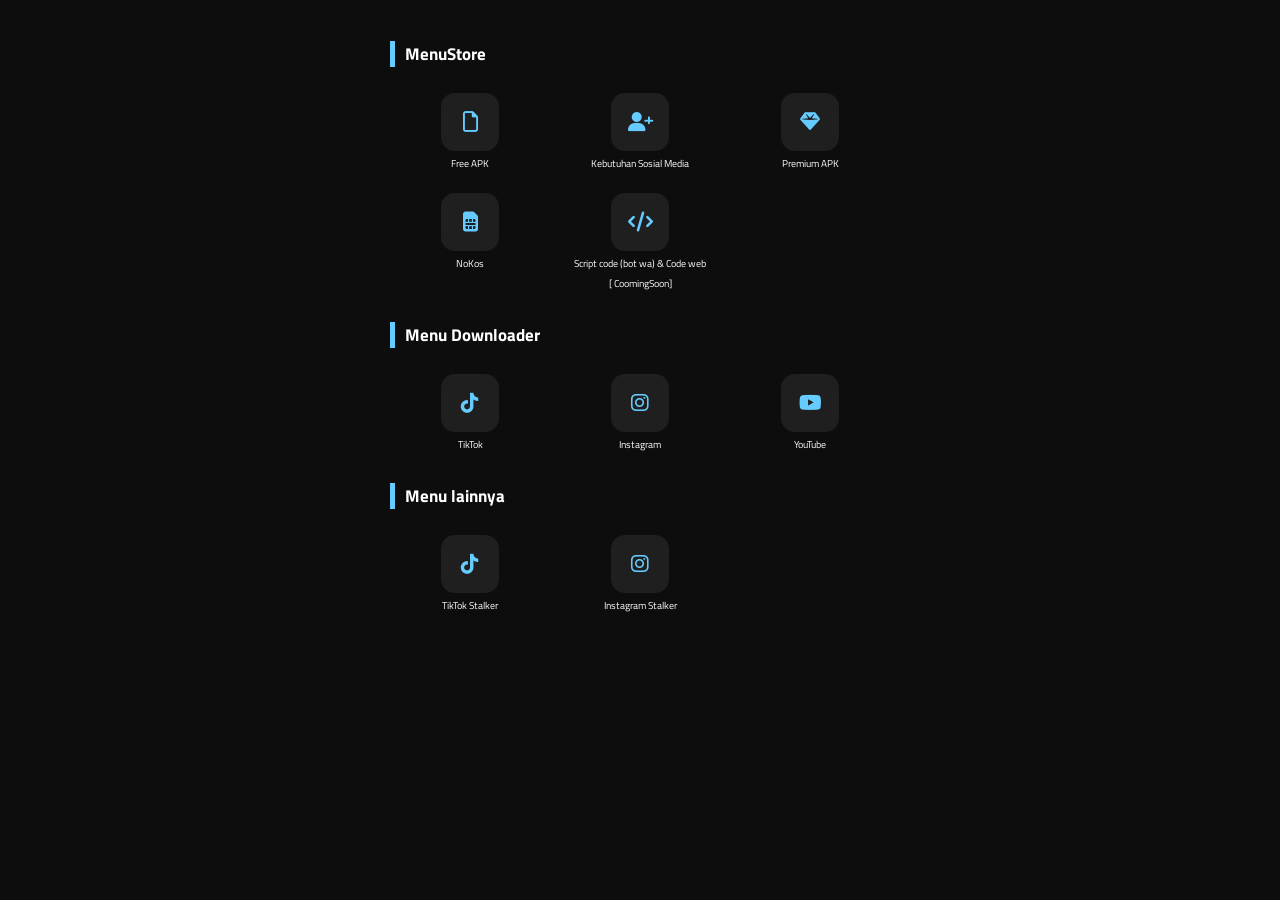
<file: public/index.html>
<!DOCTYPE html>
<html lang="id">
<head>
  <meta charset="UTF-8" />
  <meta name="viewport" content="width=device-width, initial-scale=1" />
  <title>Raaan Store — Bernada</title>
  <link rel="stylesheet" href="https://cdnjs.cloudflare.com/ajax/libs/font-awesome/6.4.0/css/all.min.css" />
  <link href="https://fonts.googleapis.com/css2?family=Inter:wght@400;700&family=Titillium+Web:wght@400;700&display=swap" rel="stylesheet" />
  <link rel="stylesheet" href="asset/css/beranda.css">
<script src="asset/js/beranda.js"></script>

  
</head>
<body>
  <!-- Loader -->
  <div class="loader-wrapper" id="loader">
    <div class="loader"></div>
    <div class="loader-text">tnggu sdng memuat tab…</div>
  </div>
  <!-- Konten -->
  <div class="container" id="mainContent">

    <!-- Menu Grid -->
    <h3>MenuStore</h3>
    <div class="menu-grid">
      <div class="menu-item">
        <div class="menu-icon" onclick="location.href='freeapk.html'"><i class="fa-regular fa-file"></i></div>
        <span>Free APK</span>
      </div>
      <div class="menu-item">
        <div class="menu-icon" onclick="location.href='social.html'"><i class="fa-solid fa-user-plus"></i></div>
        <span>Kebutuhan Sosial Media</span>
      </div>
      <div class="menu-item">
        <div class="menu-icon" onclick="location.href='apkpremium.html'"><i class="fa-solid fa-gem"></i></div>
        <span>Premium APK</span>
      </div>
      <div class="menu-item">
        <div class="menu-icon" onclick="location.href='nokos.html'"><i class="fa-solid fa-sim-card"></i></div>
        <span>NoKos</span>
      </div>
      <div class="menu-item">
        <div class="menu-icon" onclick="location.href='#'"><i class="fa-solid fa-code"></i></div>
        <span>Script code (bot wa) &  Code web  </span> <span>[ CoomingSoon]</span>
      </div>
    </div>

    <!-- Menu Downloader -->
    <h3>Menu Downloader</h3>
    <div class="menu-grid">
      <div class="social-item">
        <div class="social-icon" onclick="location.href='/downlaod/tiktok.html'"><i class="fab fa-tiktok"></i></div>
        <span>TikTok</span>
      </div>
      <div class="social-item">
        <div class="social-icon" onclick="location.href='/downlaod/instagram.html'"><i class="fab fa-instagram"></i></div>
        <span>Instagram</span>
      </div>
      <div class="social-item">
        <div class="social-icon" onclick="location.href='/downlaod/youtube.html'"><i class="fab fa-youtube"></i></div>
        <span>YouTube</span>
      </div>
    </div>

    <!-- Menu lainnya -->
    <h3>Menu lainnya</h3>
    <div class="menu-grid">
      <div class="social-item">
        <div class="social-icon" onclick="location.href='/stalker/tt.html'"><i class="fab fa-tiktok"></i></div>
        <span>TikTok Stalker</span>
      </div>
      <div class="social-item">
        <div class="social-icon" onclick="location.href='/stalker/ig.html'"><i class="fab fa-instagram"></i></div>
        <span>Instagram Stalker</span> 
      </div>
    
    </div>
  </div>

  
</body>
  
</body></html>
</file>
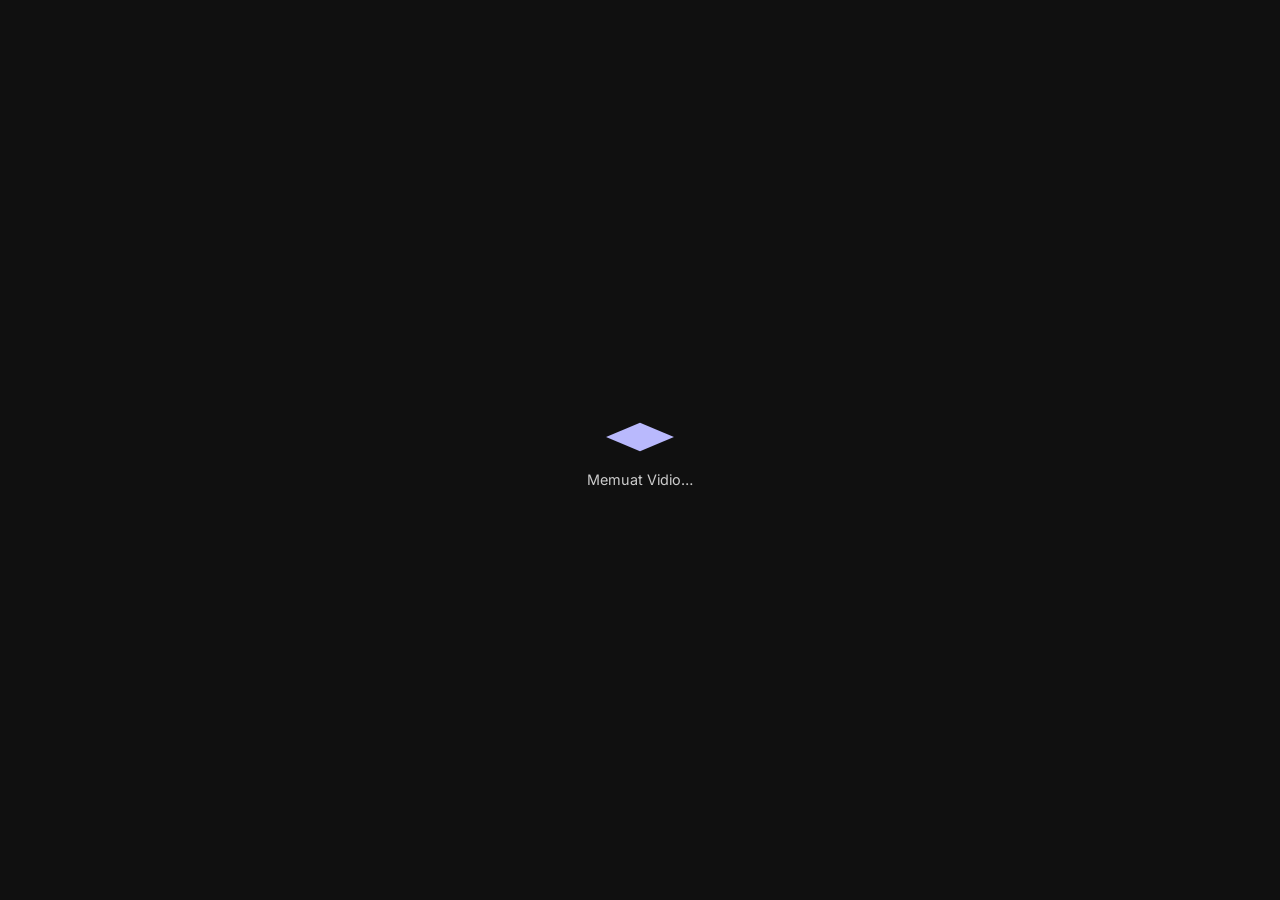
<file: public/apkpremium.html>
<!DOCTYPE html>
<html lang="id">
<head>
  <meta charset="UTF-8" />
  <meta name="viewport" content="width=device-width, initial-scale=1" />
  <title>Raaan Store — Premium</title>
  
  <!-- Fonts & Icons -->
  <link rel="stylesheet" href="https://cdnjs.cloudflare.com/ajax/libs/font-awesome/6.4.0/css/all.min.css" />
  <link href="https://fonts.googleapis.com/css2?family=Inter:wght@400;700&display=swap" rel="stylesheet" />

  <!-- Custom Styles & Scripts -->
  <link rel="stylesheet" href="asset/css/apkpremium.css" />
  <script src="asset/js/apkpremium.js" defer></script>
</head>
<body>
  <!-- Loader -->
  <div class="loader-wrapper" id="loader">
    <div class="loader"></div>
    <div class="loader-text">Tunggu, sedang memuat data…</div>
  </div>

  <!-- Main Content -->
  <div class="container" id="mainContent">
    <div class="header">
      <a href="index.html" class="back-arrow" title="Kembali">
        <i class="fas fa-arrow-left"></i>
      </a>
      <h2>Premium Bulanan</h2>
    </div>
    <div class="premium-grid" id="premium-grid"></div>
  </div>

  <!-- Detail Popup -->
  <div class="overlay detail-popup" id="detailPopup">
    <div class="box" id="detailBox"></div>
  </div>

  <!-- Guide Popup -->
  <div class="overlay guide-popup" id="guidePopup">
    <div class="box">
      <h3>Panduan Transaksi</h3>
      <ul>
        <li>Pilih aplikasi lalu klik Order</li>
        <li>Selesaikan pembayaran lewat WhatsApp admin</li>
        <li>Setelah bayar, admin kirim detail</li>
        <li>Transaksi selesai</li>
      </ul>
      <button id="guideBack" class="btn-back">Kembali</button>
      <button id="guideOk" class="btn-yes">Ya Paham</button>
    </div>
  </div>

  <!-- Confirm Popup -->
  <div class="overlay confirm-popup" id="confirmPopup">
    <div class="box">
      <p id="confirmText"></p>
      <button id="confirmBack" class="btn-back">Kembali</button>
      <button id="confirmYes" class="btn-yes">Ya, aku mau 😋</button>
    </div>
  </div>
</body>
</html>
</file>
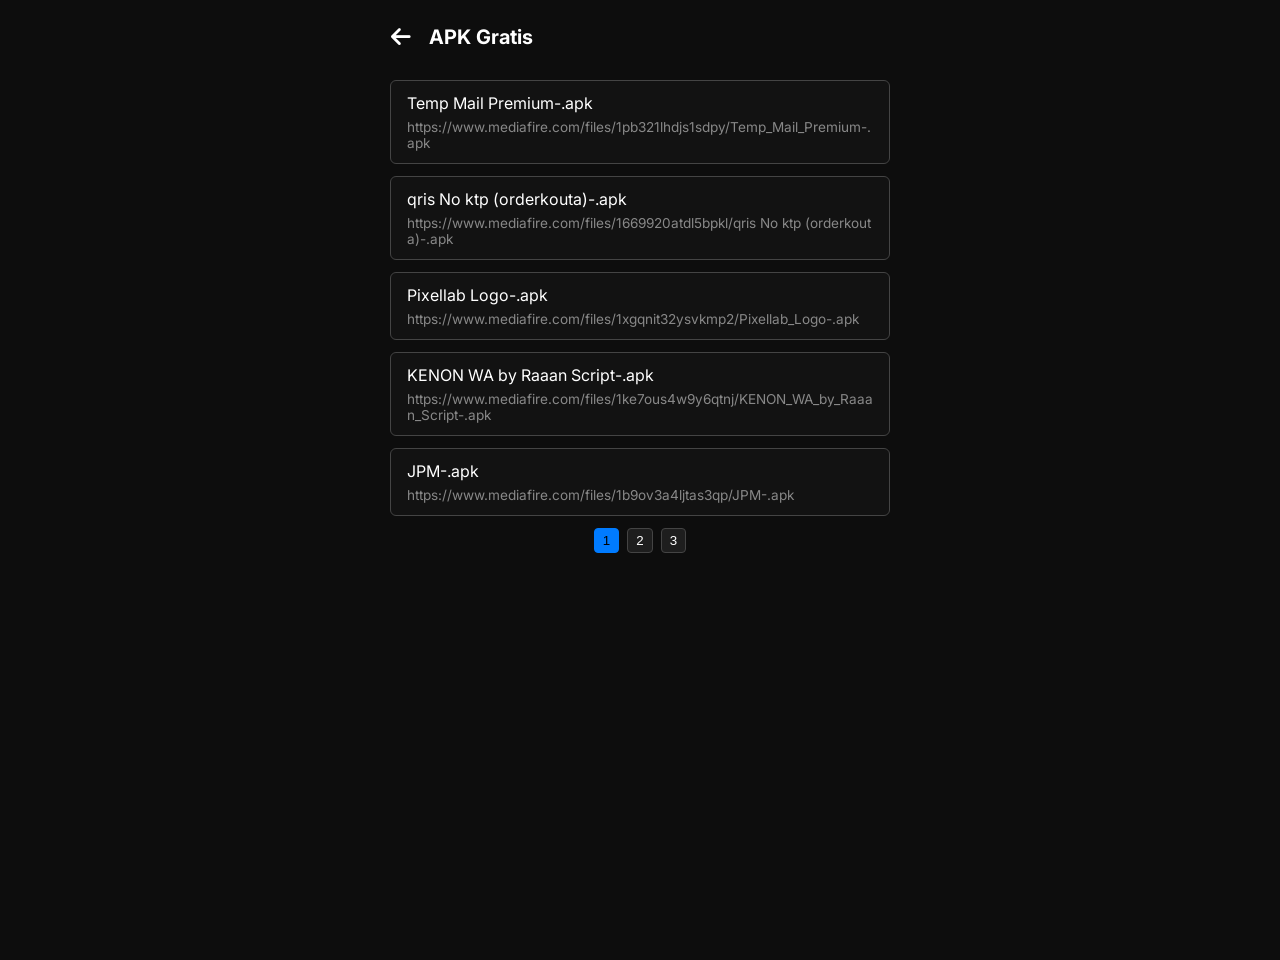
<file: public/freeapk.html>
<!DOCTYPE html>
<html lang="id">
<head>
  <meta charset="UTF-8" />
  <meta name="viewport" content="width=device-width,initial-scale=1" />
  <title>Raaan Store — Free APK</title>
  <link rel="stylesheet" href="https://cdnjs.cloudflare.com/ajax/libs/font-awesome/6.4.0/css/all.min.css"/>
  <link href="https://fonts.googleapis.com/css2?family=Inter:wght@400;700&display=swap" rel="stylesheet"/>
  <link rel="stylesheet" href="asset/css/freeapk.css">
</head>
<body>
  <!-- Loader -->
  <div class="loader-wrapper" id="loader">
    <div class="loader"></div>
    <div class="loader-text">Memuat APK…</div>
  </div>

  <!-- Main Content -->
  <div id="mainContent" style="display:none;">
    <div class="container">
      <div class="header">
        <a href="index.html" class="back-arrow" title="Kembali">
          <i class="fas fa-arrow-left"></i>
        </a>
        <h2>APK Gratis</h2>
      </div>
      <div id="file-list"></div>
      <div id="pagination"></div>
    </div>

  </div>

  <!-- Popup Warning -->
  <div class="overlay" id="popup">
    <div class="box">
      <p>
        ⚠️ Dilarang menjual, memperjualbelikan atau menyalahgunakan APK ini.<br>
      Lu Langgar ,  dosa developer web ditanggung yg jual
      </p>
      <button class="btn btn-confirm" id="btnYes">Ya, gw janji</button>
      <button class="btn btn-cancel" id="btnNo">Kembali</button>
    </div>
  </div>

  <script src="asset/js/freeapk.js"></script>
</body>
</html>
</file>
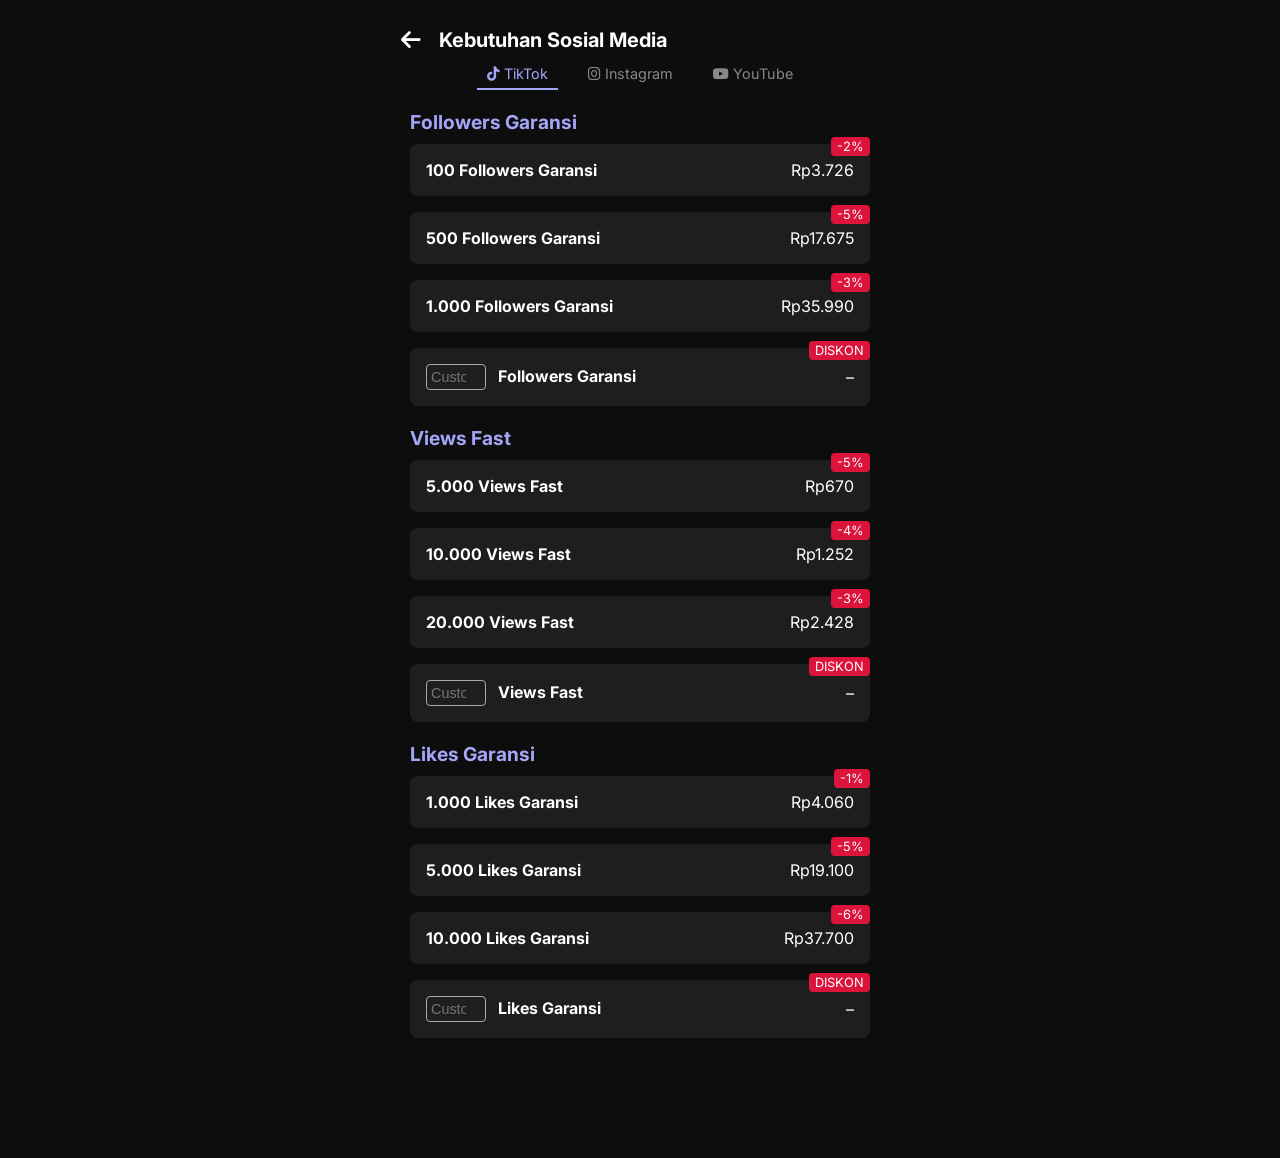
<file: public/social.html>
<!DOCTYPE html>
<html lang="id">
<head>
  <meta charset="UTF-8" />
  <meta name="viewport" content="width=device-width,initial-scale=1" />
  <title>Raaan Store — Sosial</title>
  <link rel="stylesheet" href="https://cdnjs.cloudflare.com/ajax/libs/font-awesome/6.4.0/css/all.min.css" />
  <link href="https://fonts.googleapis.com/css2?family=Inter:wght@400;700&display=swap" rel="stylesheet" />
  <link rel="stylesheet" href="asset/css/sosial.css" />
</head>
<body>
  <!-- Loader -->
  <div class="loader-wrapper" id="loader">
    <span class="loader"></span>
    <div class="loader-text">Sabar ya, lagi load…</div>
    <div class="loader-nama" id="loaderNama" style="margin-top: 10px; font-weight: bold;"></div>
  </div>

  <!-- Header -->
  <div class="header">
    <a href="index.html" class="back-arrow" title="Kembali"><i class="fas fa-arrow-left"></i></a>
    <h2>Kebutuhan Sosial Media</h2>
  </div>

  <!-- Nav -->
 <div class="socmed-nav" id="nav-socmed">
  <a data-platform="tiktok" class="active"><i class="fab fa-tiktok"></i> TikTok</a>
  <a data-platform="instagram"><i class="fab fa-instagram"></i> Instagram</a>
  <a data-platform="youtube"><i class="fab fa-youtube"></i> YouTube</a>
</div>


  <!-- Konten -->
  <div class="container" id="mainContent" style="display:none;">
    <div id="sosial-container"></div>
  </div>

  <!-- Popup Detail -->
  <div class="overlay detail-popup" id="detailPopup">
    <div class="box" id="detailBox"></div>
  </div>

  <!-- Popup Guide -->
  <div class="overlay guide-popup" id="guidePopup">
    <div class="box">
      <h3>Panduan Transaksi</h3>
      <ul>
        <li>Pilih Aplikasi lalu klik Order</li>
        <li>Selesaikan Pembayaran lewat WhatsApp admin</li>
        <li>Setelah bayar, admin kirim detail</li>
        <li>Transaksi selesai</li>
      </ul>
      <button id="guideBack" class="btn-back">Kembali</button>
      <button id="guideOk" class="btn-yes">Ya Paham</button>
    </div>
  </div>

  <!-- Popup Confirm -->
  <div class="overlay confirm-popup" id="confirmPopup">
    <div class="box">
      <p id="confirmText"></p>
      <button id="confirmBack" class="btn-back">Kembali</button>
      <button id="confirmYes" class="btn-yes">Ya, aku mau😋</button>
    </div>
  </div>

  <script src="asset/js/social.js"></script>
</body>
</html>
</file>
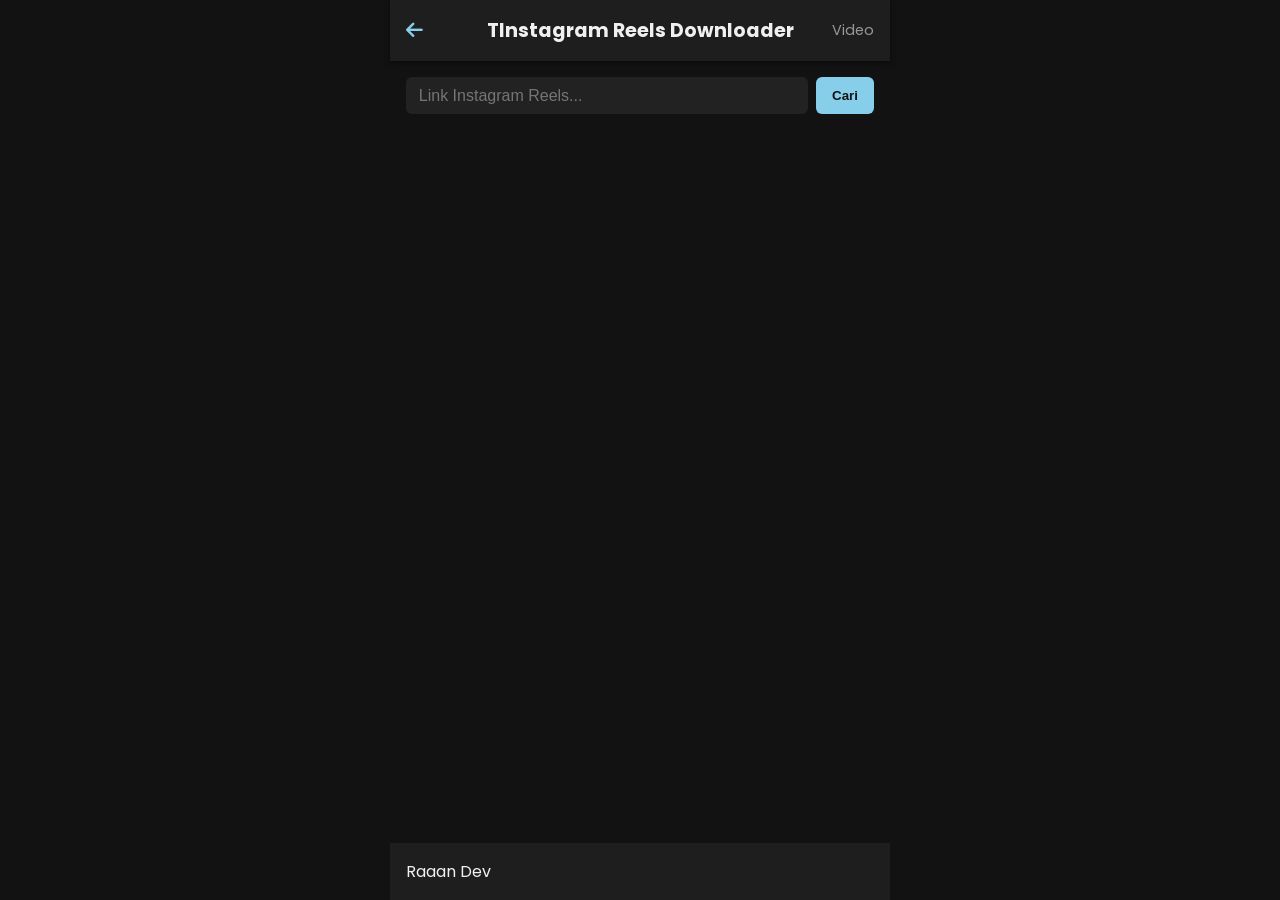
<file: public/downlaod/instagram.html>
<!DOCTYPE html>
<html lang="id">
<head>
  <meta charset="UTF-8" />
  <meta name="viewport" content="width=device-width, initial-scale=1" />
  <title>Instagram Reels Downloader</title>
  <link rel="stylesheet" href="https://cdnjs.cloudflare.com/ajax/libs/font-awesome/6.4.0/css/all.min.css" />
  <link href="https://fonts.googleapis.com/css2?family=Poppins:wght@400;700&display=swap" rel="stylesheet" />
  <style>
    * {
      box-sizing: border-box;
      margin: 0;
      padding: 0;
    }
    body {
      font-family: 'Poppins', sans-serif;
      background: #121212;
      color: #f0f0f0;
      display: flex;
      flex-direction: column;
      align-items: center;
      height: 100vh;
    }
    header, footer {
      width: 100%;
      max-width: 500px;
      background: #1e1e1e;
      padding: 1rem;
    }
    header {
      position: relative;
      display: flex;
      justify-content: center;
      align-items: center;
      box-shadow: 0 2px 5px rgba(0, 0, 0, 0.5);
    }
    header i {
      position: absolute;
      left: 1rem;
      color: #87ceeb;
      font-size: 1.2rem;
      cursor: pointer;
    }
    header span {
      position: absolute;
      right: 1rem;
      font-size: 0.9rem;
      color: #ccc;
      opacity: 0.7;
    }
    header h1 {
      font-size: 1.2rem;
      font-weight: 700;
      text-align: center;
    }
    .container {
      flex: 1;
      width: 100%;
      max-width: 500px;
      padding: 1rem;
      overflow: auto;
      display: flex;
      flex-direction: column;
      align-items: center;
    }
    .controls {
      display: flex;
      gap: .5rem;
      width: 100%;
      margin-bottom: 1rem;
    }
    .controls input {
      flex: 1;
      padding: .6rem .8rem;
      background: #222;
      color: #eee;
      border: none;
      border-radius: 6px;
      font-size: 1rem;
    }
    .controls button {
      padding: .6rem 1rem;
      background: #87CEEB;
      color: #121212;
      border: none;
      border-radius: 6px;
      font-weight: 700;
      cursor: pointer;
    }
    .preview-container {
      width: 100%;
      display: none;
      flex-direction: column;
      align-items: center;
      gap: 1rem;
    }
    .preview-container.active {
      display: flex;
    }
    .preview-media {
      width: 100%;
      border-radius: 8px;
      background: #000;
    }
    .download-btn {
      width: 100%;
      padding: .8rem;
      background: #87CEEB;
      color: #121212;
      text-align: center;
      font-weight: 700;
      border: none;
      border-radius: 25px;
      text-decoration: none;
      cursor: pointer;
    }
    #overlay {
      position: fixed;
      top: 0; left: 0; right: 0; bottom: 0;
      background: rgba(18,18,18,0.85);
      backdrop-filter: blur(6px);
      display: none;
      align-items: center;
      justify-content: center;
      flex-direction: column;
      z-index: 1000;
    }
    .loader {
      width: 48px;
      height: 48px;
      background: #87CEEB;
      transform: rotateX(65deg) rotate(45deg);
      animation: layers1 1s linear infinite alternate;
      position: relative;
      margin-bottom: 10px;
    }
    .loader::after {
      content: "";
      position: absolute;
      inset: 0;
      background: rgba(255,255,255,0.7);
      animation: layerTr 1s linear infinite alternate;
    }
    .loader-text, .loader-url {
      color: #ccc;
      margin-top: 5px;
      text-align: center;
    }
    @keyframes layers1 {
      from { box-shadow: 0 0 0 0 }
      to   { box-shadow: 20px 20px 0 -4px }
    }
    @keyframes layerTr {
      from { transform: translate(0,0) scale(1) }
      to   { transform: translate(-25px,-25px) scale(1) }
    }
  </style>
</head>
<body>
  <header>
    <i class="fa fa-arrow-left" onclick="history.back()"></i>
    <h1>TInstagram Reels Downloader</h1>
    <span> Video</span>
  </header>

  <div class="container">
    <div class="controls">
      <input id="inputLink" placeholder="Link Instagram Reels..." />
      <button id="btnPreview">Cari</button>
    </div>

    <div class="preview-container" id="previewArea">
      <video id="videoPlayer" controls class="preview-media"></video>
      <a id="btnVideo" class="download-btn">Unduh Video</a>
      <a id="btnAudio" class="download-btn">Unduh Audio</a>
    </div>
  </div>

  <div id="overlay">
    <div class="loader"></div>
    <div class="loader-text" id="loaderText">Memuat…</div>
    <div class="loader-url" id="loaderUrl"></div>
  </div>

  <footer>Raaan Dev</footer>

  <script>
    const inputLink   = document.getElementById('inputLink'),
          btnPreview  = document.getElementById('btnPreview'),
          previewArea = document.getElementById('previewArea'),
          videoPlayer = document.getElementById('videoPlayer'),
          btnVideo    = document.getElementById('btnVideo'),
          btnAudio    = document.getElementById('btnAudio'),
          overlay     = document.getElementById('overlay'),
          loaderUrl   = document.getElementById('loaderUrl');

    function showLoading(url) {
      overlay.style.display = 'flex';
      loaderUrl.textContent = url;
    }
    function hideLoading() {
      overlay.style.display = 'none';
    }

    async function fetchReels() {
      const url = inputLink.value.trim();
      if (!url) return alert('Masukkan link Reels yang valid!');
      showLoading(url);
      try {
        const res  = await fetch(`https://fastrestapis.fasturl.cloud/downup/igdown?url=${encodeURIComponent(url)}`);
        const j    = await res.json();
        const item = j.result.data?.[0];
        if (!item?.url) throw new Error();
        return item.url;
      } catch {
        alert('Gagal memuat Reels!');
        return null;
      } finally {
        hideLoading();
      }
    }

    btnPreview.onclick = async () => {
      const videoUrl = await fetchReels();
      if (!videoUrl) return;
      videoPlayer.src     = videoUrl;
      btnVideo.href       = videoUrl;
      btnVideo.download   = 'Downlaoder reels instgram By Raaan Dev.mp4';
      btnAudio.href       = videoUrl;
      btnAudio.download   = ' Downlaoder reels Instagram By Raaan Dev.mp3';
      previewArea.classList.add('active');
    };
  </script>
</body>
</html>
</file>
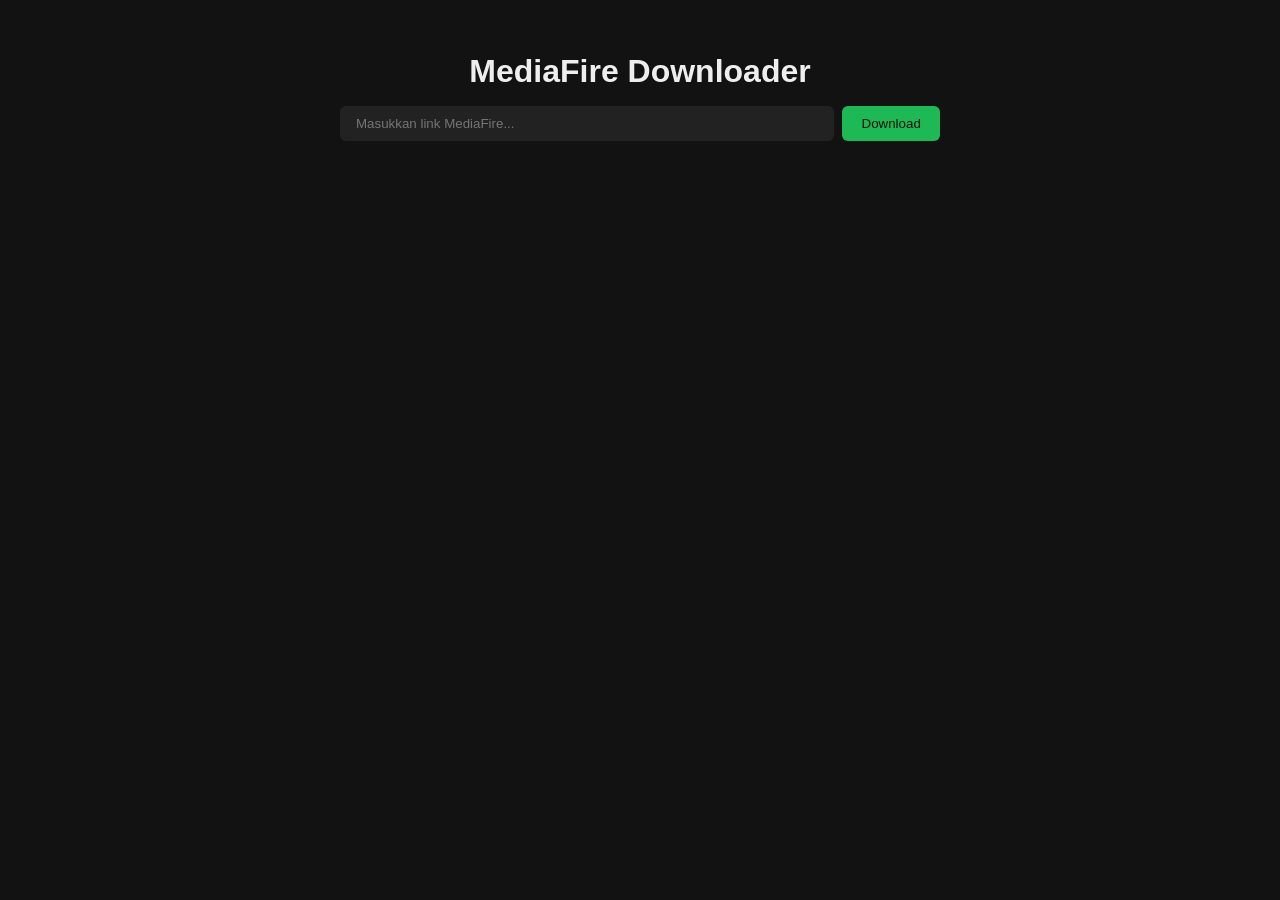
<file: public/downlaod/mediafire.html>
<!DOCTYPE html>
<html lang="id">
<head>
<meta charset="UTF-8" />
<meta name="viewport" content="width=device-width,initial-scale=1" />
<title>MediaFire Downloader</title>
<style>
  body{margin:0;font-family:sans-serif;background:#121212;color:#eee;display:flex;flex-direction:column;align-items:center;padding:2rem;}
  h1{margin-bottom:1rem;}
  .input-group{display:flex;gap:.5rem;width:100%;max-width:600px;}
  input{flex:1;padding:.6rem 1rem;border:none;border-radius:6px;background:#222;color:#eee;}
  button{padding:.6rem 1.2rem;border:none;border-radius:6px;background:#1db954;color:#111;cursor:pointer;}
  .preview{margin-top:1rem;width:100%;max-width:600px;}
  .download-btn{display:inline-block;margin-top:1rem;padding:.6rem 1.5rem;border-radius:6px;background:#1db954;color:#111;text-decoration:none;font-weight:700;}
  #info{margin-top:1rem;background:#222;padding:1rem;border-radius:8px;}
  #toast{position:fixed;top:1rem;right:1rem;padding:.8rem 1.2rem;border-radius:6px;opacity:0;transition:opacity .3s;}
  #toast.show{opacity:1;}
  #toast.loading{background:#555;}
  #toast.success{background:#1db954;}
  #toast.error{background:#e03e3e;}
</style>
</head>
<body>
<h1>MediaFire Downloader</h1>
<div class="input-group">
  <input id="inputLink" placeholder="Masukkan link MediaFire..." />
  <button id="btnFetch">Download</button>
</div>
<div id="info" style="display:none;"></div>
<a id="downloadBtn" class="download-btn" style="display:none;">Unduh File</a>
<div id="toast"></div>
<script>
  const toast = document.getElementById('toast');
  function showToast(msg, type) {
    toast.textContent = msg;
    toast.className = 'show ' + type;
    setTimeout(() => { toast.className = ''; }, 2500);
  }
  async function fetchFile() {
    const url = document.getElementById('inputLink').value.trim();
    if (!url) { showToast('URL kosong','error'); return; }
    showToast('Loading...','loading');
    try {
      const res = await fetch('https://r.jina.ai/'+url, { headers:{ 'x-return-format':'html' } });
      const txt = await res.text();
      const dom = new DOMParser().parseFromString(txt,'text/html');
      const btn = dom.querySelector('a#downloadButton');
      const title = dom.querySelector('div.dl-btn-label')?.textContent.trim()||'file';
      if(!btn?.href) throw '';
      document.getElementById('info').textContent = title;
      document.getElementById('info').style.display='block';
      const dl = document.getElementById('downloadBtn');
      dl.href = btn.href; dl.download = title; dl.style.display='inline-block';
      showToast('Berhasil!','success');
    } catch {
      showToast('Gagal mengambil link','error');
    }
  }
  document.getElementById('btnFetch').onclick = fetchFile;
</script>
</body>
</html>
</file>
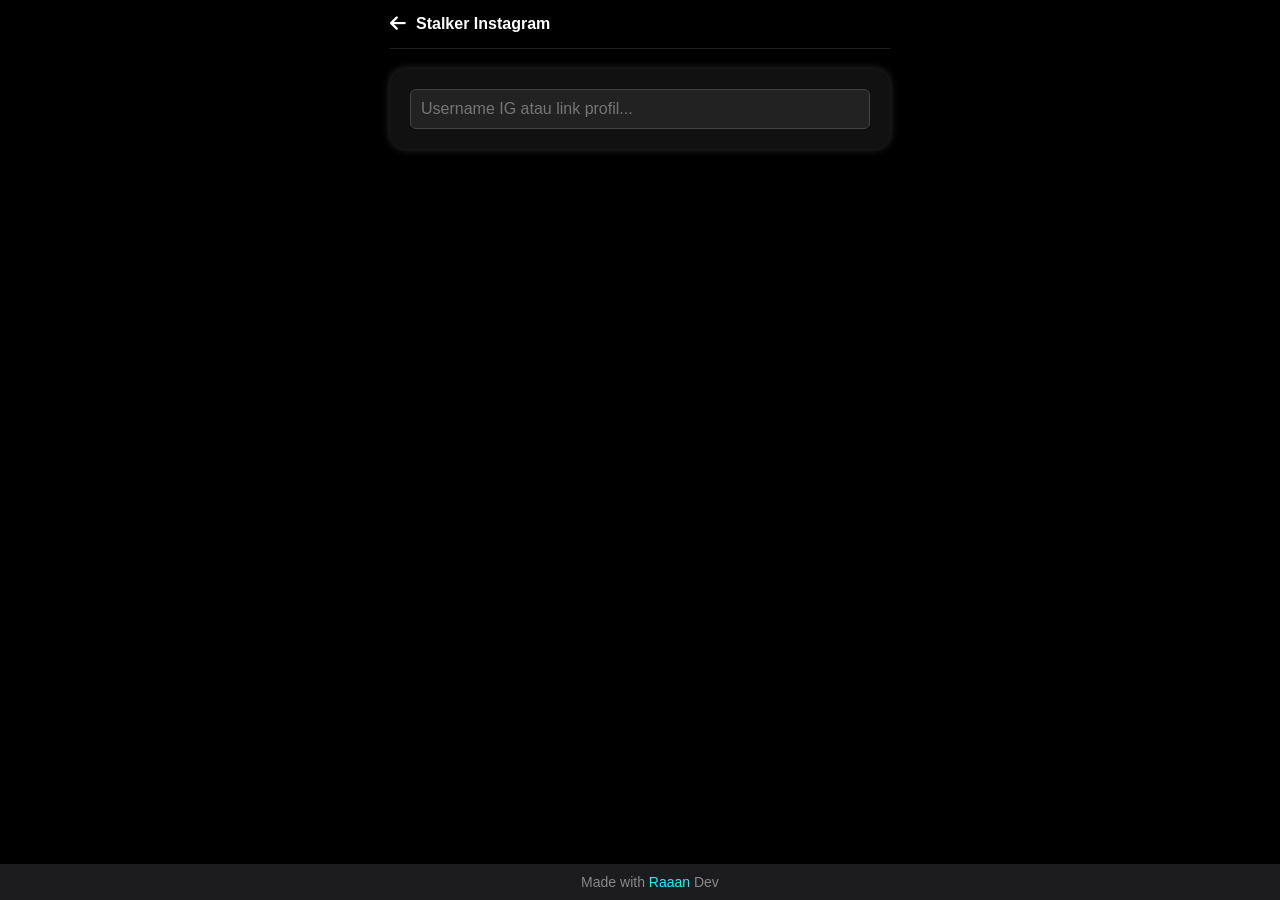
<file: public/downlaod/youtube.html>
<!DOCTYPE html>
<html lang="id">
<head>
  <meta charset="UTF-8">    <meta name="viewport" content="width=device-width, initial-scale=1.0">
  <title>Instagram Stalker</title>
  <link rel="stylesheet" href="https://cdnjs.cloudflare.com/ajax/libs/font-awesome/6.5.0/css/all.min.css">
  <style>
    body {
      background-color: #000;
      color: #fff;
      font-family: sans-serif;
      margin: 0;
      padding-bottom: 60px;
    }

    .wrapper {
      max-width: 500px;
      margin: 0 auto;
      padding: 0 15px;
    }

    .header {
      display: flex;
      align-items: center;
      gap: 10px;
      padding: 15px 0;
      border-bottom: 1px solid #222;
    }

    .header i {
      font-size: 18px;
      cursor: pointer;
    }

    .header div {
      font-weight: bold;
    }

    .container, .input-container {
      background: #111;
      padding: 20px;
      margin-top: 20px;
      border-radius: 16px;
      box-shadow: 0 0 8px #333;
    }

    .top-info {
      display: none;
      align-items: center;
      gap: 15px;
    }

    .avatar {
      width: 90px;
      height: 90px;
      border-radius: 50%;
      border: 2px solid #fff;
      background-size: cover;
      background-position: center;
    }

    .user-info {
      display: flex;
      flex-direction: column;
    }

    .username {
      font-weight: bold;
      font-size: 18px;
    }

    .realname {
      color: #ccc;
      font-size: 15px;
    }

    .stats {
      display: none;
      justify-content: space-around;
      margin: 20px 0 10px;
      text-align: center;
    }

    .stat {
      font-size: 14px;
    }

    .stat .value {
      font-weight: bold;
      font-size: 18px;
    }

    .bio {
      display: none;
      text-align: center;
      font-size: 14px;
      margin-top: 10px;
      white-space: pre-line;
    }

    input {
      width: 100%;
      padding: 10px;
      font-size: 16px;
      border-radius: 6px;
      background: #222;
      color: #fff;
      border: 1px solid #444;
      box-sizing: border-box;
    }

 footer {
      position: fixed;
      bottom: 0;
      width: 100%;
      background: #1c1c1e;
      text-align: center;
      padding: 10px;
      font-size: 14px;
      color: #888;
    }

    #loadingText {
      margin-top: 20px;
      text-align: center;
      font-style: italic;
      color: #999;
    }
  </style>
</head>
<body>

  <div class="wrapper">
    <div class="header">
      <i class="fas fa-arrow-left" onclick="history.back()"></i>
      <div onclick="history.back()">Stalker Instagram</div>
    </div>

    <div id="inputContainer" class="input-container">
      <input type="text" id="iguser" placeholder="Username IG atau link profil...">
    </div>

    <div id="loadingText"></div>

    <div id="topInfoContainer" class="container" style="display:none;">
      <div id="top-info" class="top-info">
        <div class="avatar" id="avatar"></div>
        <div class="user-info">
          <div class="username" id="username"></div>
          <div class="realname" id="realname"></div>
        </div>
      </div>

      <div class="stats" id="stats">
        <div class="stat">
          <div class="value" id="posts">0</div>
          <div>postingan</div>
        </div>
        <div class="stat">
          <div class="value" id="followers">0</div>
          <div>pengikut</div>
        </div>
        <div class="stat">
          <div class="value" id="following">0</div>
          <div>mengikuti</div>
        </div>
      </div>

      <div class="bio" id="bio"></div>
    </div>
  </div>

  <footer>Made with <span style="color:#0ff;">Raaan</span> Dev</footer>

  <script>
    function extractUsername(input) {
      try {
        const url = new URL(input);
        if (url.hostname.includes("instagram.com")) {
          const path = url.pathname.split("/");
          return path[1] || null;
        }
      } catch {
        return input.replace("@", "").trim();
      }
    }

    async function stalkIG(username) {
      const loading = document.getElementById("loadingText");
      const topInfo = document.getElementById("top-info");
      const stats = document.getElementById("stats");
      const bio = document.getElementById("bio");
      const container = document.getElementById("topInfoContainer");
      const inputWrap = document.getElementById("inputContainer");

      topInfo.style.display = "none";
      stats.style.display = "none";
      bio.style.display = "none";
      loading.innerText = "Mencari user...";
      container.style.display = "none";

      try {
        const res = await fetch(`https://restapi-v2.simplebot.my.id/stalk/instagram?user=${username}`);
        const data = await res.json();

        if (!data.status) {
          loading.innerText = "Akun tidak ditemukan.";
          return;
        }

        const u = data.result;

        document.getElementById("avatar").style.backgroundImage = `url('${u.avatar}')`;
        document.getElementById("username").innerText = u.username.replace("@", "");
        document.getElementById("realname").innerText = u.name;
        document.getElementById("posts").innerText = u.posts || "0";
        document.getElementById("followers").innerText = u.followers;
        document.getElementById("following").innerText = u.following;
        document.getElementById("bio").innerText = u.bio;

        loading.innerText = "";
        topInfo.style.display = "flex";
        stats.style.display = "flex";
        bio.style.display = "block";
        container.style.display = "block";

        // Pindahkan input ke bawah data
        container.insertAdjacentElement("afterend", inputWrap);
      } catch (e) {
        loading.innerText = "Gagal ambil data!";
        console.error(e);
      }
    }

    const input = document.getElementById("iguser");
    let timer;
    input.addEventListener("input", () => {
      clearTimeout(timer);
      const val = extractUsername(input.value);
      if (!val) return;
      timer = setTimeout(() => stalkIG(val), 800);
    });
  </script>
</body>
</html>
</file>
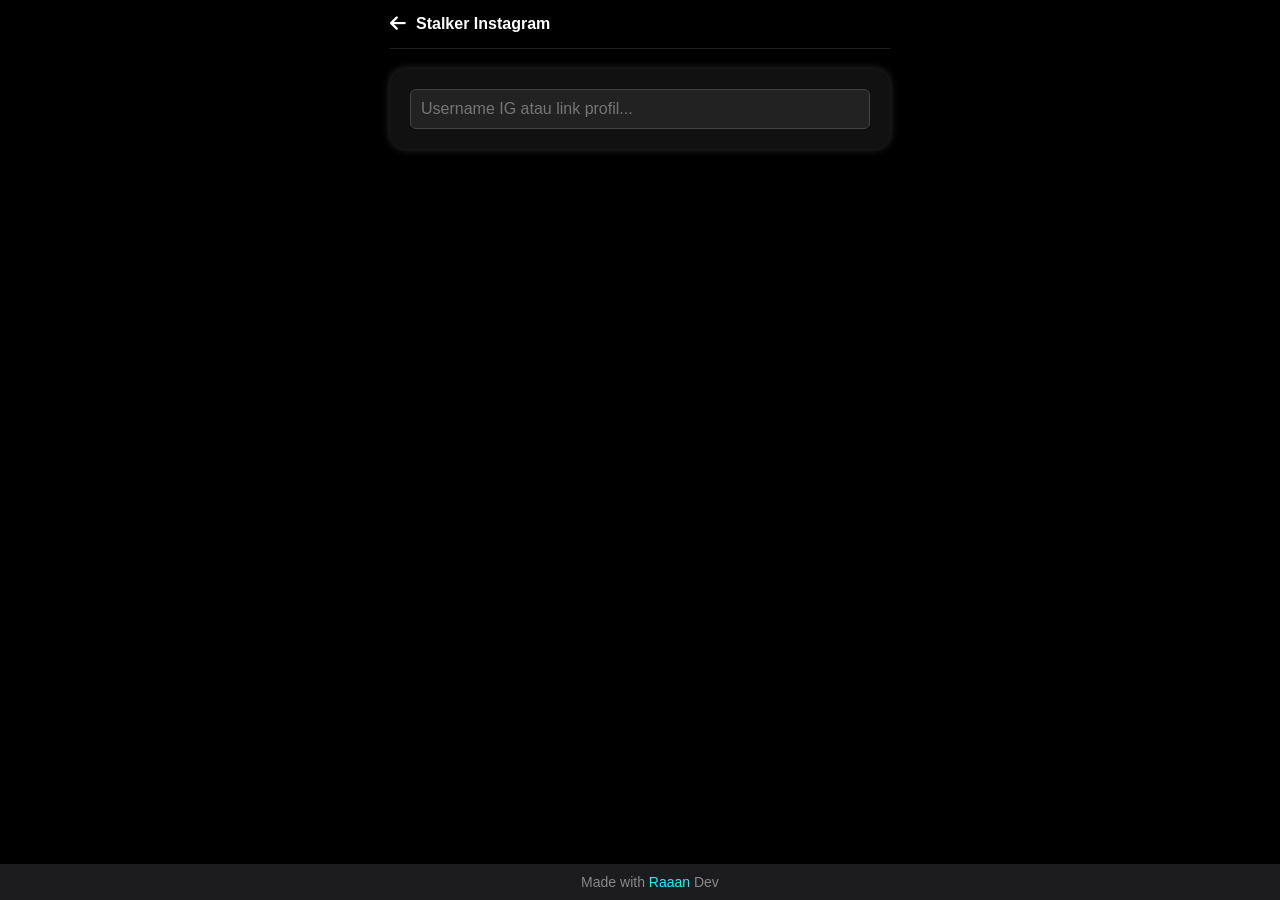
<file: public/stalker/ig.html>
<!DOCTYPE html>
<html lang="id">
<head>
  <meta charset="UTF-8">    <meta name="viewport" content="width=device-width, initial-scale=1.0">
  <title>Instagram Stalker</title>
  <link rel="stylesheet" href="https://cdnjs.cloudflare.com/ajax/libs/font-awesome/6.5.0/css/all.min.css">
  <style>
    body {
      background-color: #000;
      color: #fff;
      font-family: sans-serif;
      margin: 0;
      padding-bottom: 60px;
    }

    .wrapper {
      max-width: 500px;
      margin: 0 auto;
      padding: 0 15px;
    }

    .header {
      display: flex;
      align-items: center;
      gap: 10px;
      padding: 15px 0;
      border-bottom: 1px solid #222;
    }

    .header i {
      font-size: 18px;
      cursor: pointer;
    }

    .header div {
      font-weight: bold;
    }

    .container, .input-container {
      background: #111;
      padding: 20px;
      margin-top: 20px;
      border-radius: 16px;
      box-shadow: 0 0 8px #333;
    }

    .top-info {
      display: none;
      align-items: center;
      gap: 15px;
    }

    .avatar {
      width: 90px;
      height: 90px;
      border-radius: 50%;
      border: 2px solid #fff;
      background-size: cover;
      background-position: center;
    }

    .user-info {
      display: flex;
      flex-direction: column;
    }

    .username {
      font-weight: bold;
      font-size: 18px;
    }

    .realname {
      color: #ccc;
      font-size: 15px;
    }

    .stats {
      display: none;
      justify-content: space-around;
      margin: 20px 0 10px;
      text-align: center;
    }

    .stat {
      font-size: 14px;
    }

    .stat .value {
      font-weight: bold;
      font-size: 18px;
    }

    .bio {
      display: none;
      text-align: center;
      font-size: 14px;
      margin-top: 10px;
      white-space: pre-line;
    }

    input {
      width: 100%;
      padding: 10px;
      font-size: 16px;
      border-radius: 6px;
      background: #222;
      color: #fff;
      border: 1px solid #444;
      box-sizing: border-box;
    }

 footer {
      position: fixed;
      bottom: 0;
      width: 100%;
      background: #1c1c1e;
      text-align: center;
      padding: 10px;
      font-size: 14px;
      color: #888;
    }

    #loadingText {
      margin-top: 20px;
      text-align: center;
      font-style: italic;
      color: #999;
    }
  </style>
</head>
<body>

  <div class="wrapper">
    <div class="header">
      <i class="fas fa-arrow-left"></i>
      <div>Stalker Instagram</div>
    </div>

    <div id="inputContainer" class="input-container">
      <input type="text" id="iguser" placeholder="Username IG atau link profil...">
    </div>

    <div id="loadingText"></div>

    <div id="topInfoContainer" class="container" style="display:none;">
      <div id="top-info" class="top-info">
        <div class="avatar" id="avatar"></div>
        <div class="user-info">
          <div class="username" id="username"></div>
          <div class="realname" id="realname"></div>
        </div>
      </div>

      <div class="stats" id="stats">
        <div class="stat">
          <div class="value" id="posts">0</div>
          <div>postingan</div>
        </div>
        <div class="stat">
          <div class="value" id="followers">0</div>
          <div>pengikut</div>
        </div>
        <div class="stat">
          <div class="value" id="following">0</div>
          <div>mengikuti</div>
        </div>
      </div>

      <div class="bio" id="bio"></div>
    </div>
  </div>

  <footer>Made with <span style="color:#0ff;">Raaan</span> Dev</footer>

  <script>
    function extractUsername(input) {
      try {
        const url = new URL(input);
        if (url.hostname.includes("instagram.com")) {
          const path = url.pathname.split("/");
          return path[1] || null;
        }
      } catch {
        return input.replace("@", "").trim();
      }
    }

    async function stalkIG(username) {
      const loading = document.getElementById("loadingText");
      const topInfo = document.getElementById("top-info");
      const stats = document.getElementById("stats");
      const bio = document.getElementById("bio");
      const container = document.getElementById("topInfoContainer");
      const inputWrap = document.getElementById("inputContainer");

      topInfo.style.display = "none";
      stats.style.display = "none";
      bio.style.display = "none";
      loading.innerText = "Mencari user...";
      container.style.display = "none";

      try {
        const res = await fetch(`https://restapi-v2.simplebot.my.id/stalk/instagram?user=${username}`);
        const data = await res.json();

        if (!data.status) {
          loading.innerText = "Akun tidak ditemukan.";
          return;
        }

        const u = data.result;

        document.getElementById("avatar").style.backgroundImage = `url('${u.avatar}')`;
        document.getElementById("username").innerText = u.username.replace("@", "");
        document.getElementById("realname").innerText = u.name;
        document.getElementById("posts").innerText = u.posts || "0";
        document.getElementById("followers").innerText = u.followers;
        document.getElementById("following").innerText = u.following;
        document.getElementById("bio").innerText = u.bio;

        loading.innerText = "";
        topInfo.style.display = "flex";
        stats.style.display = "flex";
        bio.style.display = "block";
        container.style.display = "block";

        // Pindahkan input ke bawah data
        container.insertAdjacentElement("afterend", inputWrap);
      } catch (e) {
        loading.innerText = "Gagal ambil data!";
        console.error(e);
      }
    }

    const input = document.getElementById("iguser");
    let timer;
    input.addEventListener("input", () => {
      clearTimeout(timer);
      const val = extractUsername(input.value);
      if (!val) return;
      timer = setTimeout(() => stalkIG(val), 800);
    });
  </script>
</body>
</html>
</file>
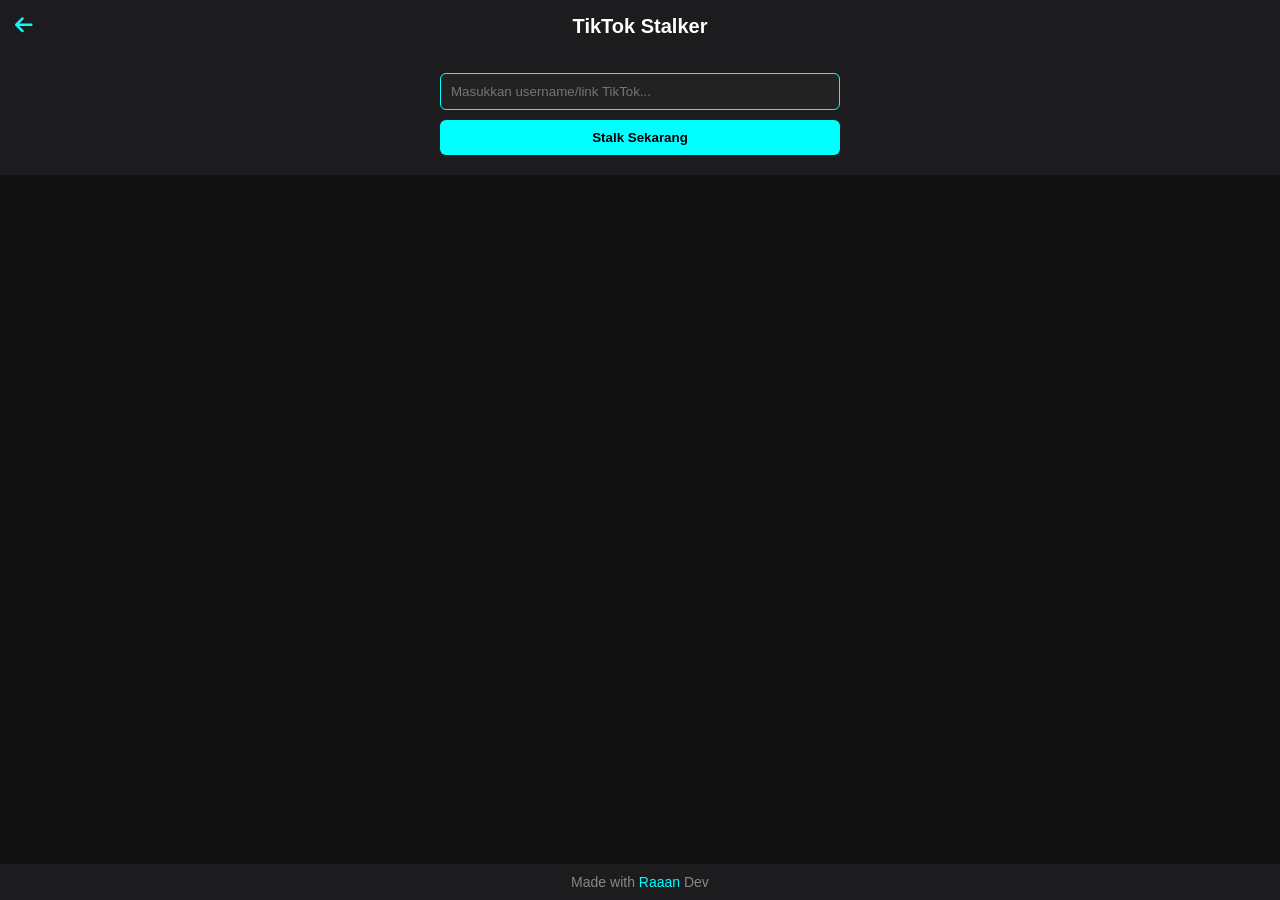
<file: public/stalker/tt.html>
<!DOCTYPE html>
<html lang="id">
<head>
  <meta charset="UTF-8">
  <meta name="viewport" content="width=device-width, initial-scale=1.0">
  <title>TikTok Stalker</title>
  <link rel="stylesheet" href="https://cdnjs.cloudflare.com/ajax/libs/font-awesome/6.5.0/css/all.min.css">
  <style>
    * { box-sizing: border-box; }
    body {
      margin: 0;
      font-family: 'Segoe UI', sans-serif;
      background-color: #111;
      color: #fff;
      padding-bottom: 80px;
    }

    header {
      background: #1c1c1e;
      padding: 15px;
      text-align: center;
      font-size: 20px;
      font-weight: bold;
      position: relative;
    }

    .back-icon {
      position: absolute;
      left: 15px;
      top: 15px;
      color: #0ff;
      font-size: 20px;
      cursor: pointer;
    }

    .input-container {
      background: #1c1c1e;
      padding: 20px;
      display: flex;
      flex-direction: column;
      align-items: center;
      position: relative;
      transition: all 0.4s ease;
    }

    input {
      width: 100%;
      max-width: 400px;
      background: #222;
      color: #fff;
      border: 1px solid #0ff;
      border-radius: 6px;
      padding: 10px;
      margin-bottom: 10px;
    }

    button {
      width: 100%;
      max-width: 400px;
      background-color: #0ff;
      color: #000;
      border: none;
      border-radius: 6px;
      padding: 10px;
      font-weight: bold;
      cursor: pointer;
    }

    .profile-container {
      background-color: #222;
      margin: 20px auto;
      max-width: 400px;
      padding: 30px 20px;
      border-radius: 20px;
      text-align: center;
      box-shadow: 0 0 15px #0ff4;
    }

    .avatar {
      width: 110px;
      height: 110px;
      border-radius: 50%;
      object-fit: cover;
      margin-bottom: 10px;
      border: 2px solid #0ff;
    }

    .nickname {
      font-size: 20px;
      font-weight: bold;
    }

    .username {
      color: #aaa;
      margin-bottom: 10px;
    }

    .stats {
      display: flex;
      justify-content: space-around;
      margin: 20px 0;
      font-size: 14px;
    }

    .stat {
      display: flex;
      flex-direction: column;
    }

    .stat .value {
      font-weight: bold;
      font-size: 18px;
    }

    .bio {
      margin-top: 10px;
      font-size: 14px;
      white-space: pre-line;
    }

    .wa-link {
      color: #0ff;
      margin-top: 10px;
      font-size: 13px;
      word-break: break-all;
    }

    footer {
      position: fixed;
      bottom: 0;
      width: 100%;
      background: #1c1c1e;
      text-align: center;
      padding: 10px;
      font-size: 14px;
      color: #888;
    }

    #result {
      transition: all 0.4s ease;
    }
  </style>
</head>
<body>
  <header>
    <i class="fas fa-arrow-left back-icon" onclick="history.back()" ></i>
    TikTok Stalker
  </header>

  <div id="result"></div>

  <div class="input-container" id="inputForm">
    <input type="text" id="username" placeholder="Masukkan username/link TikTok...">
    <button onclick="stalk()">Stalk Sekarang</button>
  </div>

  <footer>Made with <span style="color:#0ff;">Raaan</span> Dev</footer>

  <script>
    const input = document.getElementById("username");
    let timeout = null;

    input.addEventListener("input", () => {
      clearTimeout(timeout);
      timeout = setTimeout(() => {
        if (input.value.trim().length > 3) stalk();
      }, 1000); // auto stalk setelah user diam 1 detik
    });

    input.addEventListener("keypress", function (e) {
      if (e.key === "Enter") {
        e.preventDefault();
        stalk();
      }
    });

    async function stalk() {
      const inputValue = input.value.trim();
      const resultDiv = document.getElementById("result");
      const inputForm = document.getElementById("inputForm");
      if (!inputValue) return;
      resultDiv.innerHTML = "Loading...";

      let username = inputValue;
      if (username.includes("tiktok.com/")) {
        const match = username.match(/\/(@[^\/\?]+)/);
        if (match) username = match[1].replace("@", "");
      }

      try {
        const res = await fetch(`https://restapi-v2.simplebot.my.id/stalk/tiktok?user=${username}`);
        const data = await res.json();

        if (!data.status) {
          resultDiv.innerHTML = "Akun tidak ditemukan!";
          return;
        }

        const user = data.result;
        const bio = user.signature || "-";
        const wa = user.bioLink?.link || "-";

        resultDiv.innerHTML = `
          <div class="profile-container">
            <img src="${user.avatarLarger}" class="avatar" alt="Avatar">
            <div class="nickname">${user.nickname}</div>
            <div class="username">@${user.uniqueId}</div>

            <div class="stats">
              <div class="stat">
                <span class="value">${user.followingCount}</span>
                <span>Mengikuti</span>
              </div>
              <div class="stat">
                <span class="value">${user.followerCount}</span>
                <span>Pengikut</span>
              </div>
              <div class="stat">
                <span class="value">${user.heart}</span>
                <span>Suka</span>
              </div>
            </div>

            <div class="bio">${bio}</div>
            <div class="wa-link">${wa}</div>
          </div>
        `;

        // pindahkan input ke bawah hasil
        resultDiv.appendChild(inputForm);
      } catch (e) {
        resultDiv.innerHTML = "Gagal mengambil data!";
        console.error(e);
      }
    }
  </script>
</body>
</html>
</file>
<file: public/asset/css/beranda.css>
body {
      background: #0d0d0d fixed;
      color: #fff;
      font-family: "Titillium Web", sans-serif;
      max-width: 500px;
      margin: 0 auto;
      padding: 16px;
      user-select: none;
      touch-action: manipulation;
    }

    .container {
      display: none;
    }
   .loader-wrapper {
      position: fixed; top: 0; left: 0;
      width: 100vw; height: 100vh;
      background: rgba(18,18,18,.85);
      backdrop-filter: blur(6px);
      display: flex; flex-direction: column;
      justify-content: center; align-items: center;
      z-index: 11000;
    }
    .loader {
      width: 48px; height: 48px; background: #1313f9;
      transform: rotateX(65deg) rotate(45deg);
      animation: layers1 1s linear infinite alternate;
      position: relative; margin-bottom: 10px;
    }
    .loader::after {
      content: ""; position: absolute; inset: 0;
      background: rgba(255,255,255,.7);
      animation: layerTr 1s linear infinite alternate;
    }
    @keyframes layers1 {
      0% { box-shadow: 0 0 0 0 }
      100% { box-shadow: 20px 20px 0 -4px }
    }
    @keyframes layerTr {
      0% { transform: translate(0,0) scale(1) }
      100% { transform: translate(-25px,-25px) scale(1) }
    }
    .loader-text {
      font-size: .9rem; color: #ccc; text-align: center;
    }

    /* --- Fade In --- */
    @keyframes fadeIn { from { opacity:0 } to { opacity:1 } }


    .menu-grid {
      display: grid;
      grid-template-columns: repeat(3, 1fr);
      gap: 10px;
      margin-top: 20px;
    }

    .menu-item, .social-item {
      display: flex;
      flex-direction: column;
      align-items: center;
      justify-content: flex-start;
      padding: 6px;
      box-sizing: border-box;
      text-align: center;
      overflow-wrap: break-word;
      gap: 5px;
    }

    .menu-icon, .social-icon {
      width: 58px;
      height: 58px;
      background: #1f1f1f;
      border-radius: 14px;
      display: flex;
      align-items: center;
      justify-content: center;
      transition: 0.3s;
      box-sizing: border-box;
      cursor: pointer;
    }

    .menu-icon:hover, .social-icon:hover {
      background: #2929ff;
    }

    .menu-icon i, .social-icon i {
      font-size: 20px;
      color: #66ccff;
    }

    .menu-item span, .social-item span {
      font-size: 10px;
      color: white;
      max-width: 100%;
      word-wrap: break-word;
    }

    h3 {
      margin-top: 25px;
      margin-bottom: 5px;
      font-family: 'Titillium Web', sans-serif;
      border-left: 5px solid #66ccff;
      padding-left: 10px;
      font-weight: 700;
      font-size: 17px;
    }

    @media (max-width: 400px) {
      .menu-grid {
        grid-template-columns: repeat(2, 1fr);
      }
    }
</file>
<file: public/asset/css/apkpremium.css>
/* --- Reset & Layout --- */
    html, body {
      margin: 0; padding: 0; overflow-x: hidden;
      background: #0d0d0d; color: #fff;
      user-select: none; touch-action: manipulation;
      font-family: 'Inter', sans-serif;
    }
    a { text-decoration: none; color: inherit; }

    /* --- Header flex: arrow + title --- */
    .header {
      display: flex;
      align-items: center;
      gap: 12px;
      padding: 10px 20px;
      background: rgba(0,0,0,.5);
      backdrop-filter: blur(8px);
      position: fixed;
      top: 0; left: 0; width: 100%;
      z-index: 1000;
    }
    .header .back-arrow {
      font-size: 1.4rem; padding: 6px; color: white;
      border-radius: 4px; transition: background .2s;
    }
    .header .back-arrow:hover {
      background: rgba(255,255,255,0.1);
    }
    .header h2 {
      margin: 0; font-size: 1.25rem; font-weight: 700;
    }

    .container {
      max-width: 500px; margin: 0 auto 100px;
      padding-top: 60px;  /* ruang untuk header */
      display: none;
      
    }

    /* --- Loader --- */
    .loader-wrapper {
      position: fixed; top: 0; left: 0;
      width: 100vw; height: 100vh;
      background: rgba(18,18,18,.85);
      backdrop-filter: blur(6px);
      display: flex; flex-direction: column;
      justify-content: center; align-items: center;
      z-index: 11000;
    }
    .loader {
      width: 48px; height: 48px; background: #1313f9;
      transform: rotateX(65deg) rotate(45deg);
      animation: layers1 1s linear infinite alternate;
      position: relative; margin-bottom: 10px;
    }
    .loader::after {
      content: ""; position: absolute; inset: 0;
      background: rgba(255,255,255,.7);
      animation: layerTr 1s linear infinite alternate;
    }
    @keyframes layers1 {
      0% { box-shadow: 0 0 0 0 }
      100% { box-shadow: 20px 20px 0 -4px }
    }
    @keyframes layerTr {
      0% { transform: translate(0,0) scale(1) }
      100% { transform: translate(-25px,-25px) scale(1) }
    }
    .loader-text {
      font-size: .9rem; color: #ccc; text-align: center;
    }

    /* --- Fade In --- */
    @keyframes fadeIn { from { opacity:0 } to { opacity:1 } }

    /* --- Grid & Items --- */
    .premium-grid {
      margin: 20px;
    }
    .section-title {
      font-size: 1.2rem; margin: 20px 0 8px;
      padding-left: 4px; border-left: 4px solid #1313f9;
    }
    .premium-grid-inner {
      display: grid;
      grid-template-columns: repeat(auto-fill, minmax(45%,1fr));
      gap: 15px;
    }
    .premium-item {
      background: #242323; border-radius: 8px;
      font-size: .9rem; padding: 12px 14px;
      cursor: pointer;
    }
    .premium-item h3 {
      font-size: 1rem; margin: -2px 0 8px;
            opacity: 0; animation: fadeIn .5s forwards;
    }
    .premium-price {
      display: flex; justify-content: space-between;
      border-top: 1px solid #333; margin-top: 6px; padding-top: 6px;
            opacity: 0; animation: fadeIn .5s forwards;
    }

    /* --- Overlays & Boxes --- */
    .overlay {
      position: fixed; top: 0; left: 0;
      width: 100vw; height: 100vh;
      background: rgba(0,0,0,.5); backdrop-filter: blur(8px);
      display: none; justify-content: center; align-items: center;
      z-index: 10000;
            transform: translateY(20px);
      animation: slideUp 40.5s forwards;
    }
    .overlay .box {
      position: fixed; bottom: 49px; left: 50%;
      transform: translateX(-50%);
      background: #1e1e1e; border-radius: 10px 10px 0 0;
      padding: 20px; width: 80%; max-height: 100vh; overflow: auto;
      box-shadow: 0 0 10px rgba(0,0,0,.7); z-index: 10001;
    }
    .overlay .box h3 {
      text-align: center; margin-bottom: 15px; font-size: 1.2rem;
    }
    .overlay .box p, .overlay .box ul {
      color: #ccc; margin-bottom: 15px; line-height: 1.4;
    }
    .overlay .box button {
      display: block; width: 100%; margin-bottom: 10px;
      padding: 12px; font-size: 1rem; border: none;
      border-radius: 25px; cursor: pointer;
      font-family: 'Inter', sans-serif;
    }
    .overlay .btn-back    { background: #7f8c8d; color: #fff; }
    .overlay .btn-order   { background: #27ae60; color: #fff; }
    .overlay .btn-yes     { background: #c0392b; color: #fff; }
</file>
<file: public/asset/css/freeapk.css>
html, body {
      margin: 0; padding: 0; overflow-x: hidden;
      background: #0d0d0d; color: #fff;
      font-family: 'Inter', sans-serif;
    }
    a { color: inherit; text-decoration: none; }

    /* --- Header --- */
    .header {
      display: flex;
      align-items: center;
      gap: 12px;
      padding: 12px 10px;
      margin-top:5px;
      margin-left:-15px;
      position: sticky;
      top: 0;
      z-index: 1000;
    }
    .header .back-arrow {
      font-size: 1.4rem;
      padding: 6px;
      border-radius: 4px;
      transition: background .2s;
    }
    .header .back-arrow:hover {
      background: rgba(255,255,255,0.1);
    }
    .header h2 {
      margin: 0;
      font-size: 1.25rem;
      font-weight: 700;
    }

    /* --- Main container --- */
    #mainContent {
      display: none;
      flex-direction: column;
      min-height: 100vh;
      padding-bottom: 60px;
      overflow-y: auto;
      animation: slideUpFade .5s forwards;
    }
    .container {
      max-width: 500px;
      margin: 0 auto;
      padding: 0 20px;
      flex: 1;
    }

    /* --- Loader --- */
    .loader-wrapper {
      position: fixed; top: 0; left: 0; width: 100vw; height: 100vh;
      background: rgba(18,18,18,.85); backdrop-filter: blur(6px);
      display: flex; flex-direction: column;
      justify-content: center; align-items: center;
      z-index: 11000;
    }
    .loader {
      width: 48px; height: 48px; background: #1313f9;
      transform: rotateX(65deg) rotate(45deg);
      animation: layers1 1s linear infinite alternate;
      position: relative; margin-bottom: 10px;
    }
    .loader:after {
      content: ""; position: absolute; inset: 0;
      background: rgba(255,255,255,.7);
      animation: layerTr 1s linear infinite alternate;
    }
    @keyframes layers1 {
      0% { box-shadow: 0 0 0 0 }
      100% { box-shadow: 20px 20px 0 -4px }
    }
    @keyframes layerTr {
      0% { transform: translate(0,0) scale(1) }
      100% { transform: translate(-25px,-25px) scale(1) }
    }
    .loader-text { font-size: .9rem; color: #ccc; text-align: center; }

    /* --- Fade-up animation --- */
    @keyframes slideUpFade {
      from { opacity: 0; transform: translateY(20px) }
      to   { opacity: 1; transform: translateY(0) }
    }

    /* --- File list --- */
    .file-box {
      background: #121212; border: 1px solid #444;
      border-radius: 6px; padding: 12px 16px; margin: 12px 0;
      cursor: pointer; transition: background .2s;
      animation: slideUpFade .5s forwards;
    }
    .file-box:hover { background: #1e1e1e }
    .file-name {
      font-size: 1rem; margin-bottom: 6px;
      white-space: nowrap; overflow: hidden; text-overflow: ellipsis;
    }
    .file-url {
      font-size: .85rem; color: #888; word-break: break-all;
    }

    /* --- Pagination --- */
    #pagination {
      display: flex; justify-content: center; gap: 8px; margin: 12px 0;
    }
    #pagination button {
      padding: 4px 8px; border: 1px solid #444;
      background: #1e1e1e; color: #fff; border-radius: 4px;
      cursor: pointer;
    }
    #pagination button.active {
      background: #007bff; border-color: #007bff; color: #000;
    }

    /* --- Popup --- */
    .overlay {
      position: fixed; top: 0; left: 0; width: 100vw; height: 100vh;
      background: rgba(0,0,0,.5); backdrop-filter: blur(8px);
      display: none; justify-content: center; align-items: center;
      z-index: 10000;
    }
    .overlay .box {
      background: #1e1e1e; border-radius: 5px; padding: 20px;
      width: 90%; max-width: 400px;
    }
    .overlay .box p {
      margin-bottom: 20px; line-height: 1.4; color: #ccc;
    }
    .overlay .box .btn {
      width: 100%; padding: 12px; margin-bottom: 10px;
      font-size: 1rem; border: none; cursor: pointer;
      border-radius: 5px;
    }
    .overlay .box .btn:last-child { margin-bottom: 0 }
    .btn-confirm { background: #27ae60; color: #fff }
    .btn-cancel  { background: #7f8c8d; color: #fff }

    /* --- Bottom Navbar --- */
    nav.navbar {
      position: fixed; bottom: 0; left: 0; right: 0;
      display: flex; justify-content: space-around;
      background: #1f1f1f; border-top: 1px solid #333;
      box-shadow: 0 -2px 6px rgba(0,0,0,.7);
      z-index: 1000; height: 60px;
    }
    nav.navbar a {
      flex: 1; text-align: center; padding: 12px 0;
      color: #fff; font-size: 1.5rem; position: relative;
      transition: color .3s;
    }
    nav.navbar a.active, nav.navbar a:hover {
      color: #007bff; border-top: 3px solid #007bff; font-weight: 700;
    }
    nav.navbar a::before {
      content: attr(title); position: absolute; bottom: 100%;
      left: 50%; transform: translate(-50%, -10px);
      background: #007bff; color: #fff; padding: 3px 8px;
      border-radius: 4px; font-size: .75rem; opacity: 0;
      pointer-events: none; transition: opacity .3s, transform .3s;
    }
    nav.navbar a:hover::before, nav.navbar a.active::before {
      opacity: 1; transform: translate(-50%, -20px); pointer-events: auto;
    }
</file>
<file: public/asset/css/sosial.css>
/* --- Reset & Layout --- */
    * { box-sizing:border-box; margin:0; padding:0 }
    body {
      background:#0d0d0d; color:#fff;
      font-family:'Inter',sans-serif;
      max-width:500px; margin:0 auto; padding:20px;
      user-select:none; touch-action:manipulation;
    }
  /* --- Header flex: arrow + title --- */
  .header {
      display: flex;
      align-items: center;
      gap: 12px;
      padding: 0 0 ;
      margin-left:-15px;
      background:rgba(0,0,0,.0); backdrop-filter:blur(8px);
      position: sticky;
      top: 0;
      z-index: 1000;
    }
    .header .back-arrow {
      font-size: 1.4rem;
      padding: 6px;
      color:white;
      border-radius: 4px;
      transition: background .2s;
    }
    .header .back-arrow:hover {
      background: rgba(255,255,255,0.1);
    }
    .header h2 {
      margin: 0;
      font-size: 1.25rem;
      font-weight: 700;
    }

    .container {
      opacity:0; animation: slideUp .5s forwards;
      margin-bottom:100px;
    }
    .socmed-nav {
      display:flex; justify-content:center; gap:20px; margin-bottom:20px;
    }
    .socmed-nav a {
      color:#888; text-decoration:none; font-size:.9rem;
      padding:6px 10px; border-bottom:2px solid transparent;
      transition:color .2s,border-bottom .2s;
    }
    .socmed-nav a.active,
    .socmed-nav a:hover {
      color:#a5a5fa; border-bottom:2px solid #a5a5fa;
    }
    .category-section h3 {
      font-size:1.2rem; margin:20px 0 10px; color:#a5a5fa;
      text-transform:capitalize;
      opacity:0; animation: slideUp 2s forwards;
    }
    @keyframes slideUp {
      from { opacity:0; transform: translateY(20px) }
      to   { opacity:1; transform: translateY(0) }
    }
    .item {
      background:#1e1e1e; padding:1rem; margin-bottom:1rem;
      border-radius:.5rem; display:flex; justify-content:space-between;
      align-items:center;
      opacity:0; animation: slideUp .5s forwards;
      cursor:pointer;
    }
    .item span:first-child { font-weight:bold; }
    .item span:last-child  { color:#a5a5fa; }
    .custom-input {
      width:70px; padding:4px; border:none;
      border-radius:4px; background:#1e1e1e; color:#fff;
      font-size:1rem; margin-right:8px;
    }

    /* --- Loader --- */
    .loader-wrapper {
      position:fixed; top:0; left:0;
      width:100vw; height:100vh;
      background:rgba(18,18,18,.85);
      backdrop-filter:blur(6px);
      display:flex; flex-direction:column;
      justify-content:center; align-items:center;
      z-index:9999;
    }
    .loader {
      width:48px; height:48px; background:#1313f9;
      transform:rotateX(65deg) rotate(45deg);
      animation:layers1 1s linear infinite alternate;
      position:relative; margin-bottom:10px;
    }
    .loader::after {
      content:""; position:absolute; inset:0;
      background:rgba(255,255,255,.7);
      animation:layerTr 1s linear infinite alternate;
    }
    @keyframes layers1 {0%{box-shadow:0 0 0 0}100%{box-shadow:20px 20px 0 -4px}}
    @keyframes layerTr {0%{transform:translate(0,0) scale(1)}100%{transform:translate(-25px,-25px) scale(1)}}
    .loader-text {font-size:.9rem;color:#ccc;text-align:center;}

    /* --- Popups --- */
    .overlay {
      position:fixed; top:0; left:0; width:100vw; height:100vh;
      background:rgba(0,0,0,.5); backdrop-filter:blur(8px);
      display:none; justify-content:center; align-items:center;
      z-index:10000;
    }
    .overlay .box {
      position:fixed; bottom:49px; left:50%;
      transform:translateX(-50%);
      background:#1e1e1e; border-radius:10px 10px 0 0;
      padding:20px; width:80%; max-height:100vh; overflow:auto;
      box-shadow:0 0 10px rgba(0,0,0,.7); z-index:10001;
    }
    .overlay .box h3 { text-align:center; margin-bottom:15px; font-size:1.2rem; }
    .overlay .box p { color:#ccc; margin-bottom:15px; line-height:1.4; }
    .overlay .box button {
      display:block; width:100%; margin-bottom:10px;
      padding:12px; font-size:1rem; border:none;
      border-radius:25px; cursor:pointer; font-family:'Inter',sans-serif;
    }
    .overlay .box .btn-back { background:#7f8c8d; color:#fff; }
    .overlay .box .btn-order{ background:#27ae60; color:#fff; }
    .overlay .box .btn-yes  { background:#c0392b; color:#fff; }

.popup-discount .box { /* styling popup */ }
.big-discount { font-size: 2em; text-align: center; margin: 10px 0; }
.badge-discount { position: absolute; top: -7px; right: 0px; background: crimson; color: #fff; padding: 2px 6px; border-radius: 4px; font-size: 0.8em; }
/* Detail popup input styling */
.detail-input {
  width: 100%;
  padding: 8px;
  margin-top: 4px;
  margin-bottom: 12px;
  border: 1px solid #ccc;
  border-radius: 4px;
  font-size: 0.9rem;
}
/* Container for user field */
.detail-user-field {
  margin: 8px 0;
}
/* Custom box input */
.custom-input {
  width: 60px;
  padding: 4px;
  border: 1px solid #aaa;
  border-radius: 4px;
  font-size: 0.9rem;
}
/* Ensure clicking input stops propagation */
.custom-input {
  position: relative;
  z-index: 2;
}
</file>
